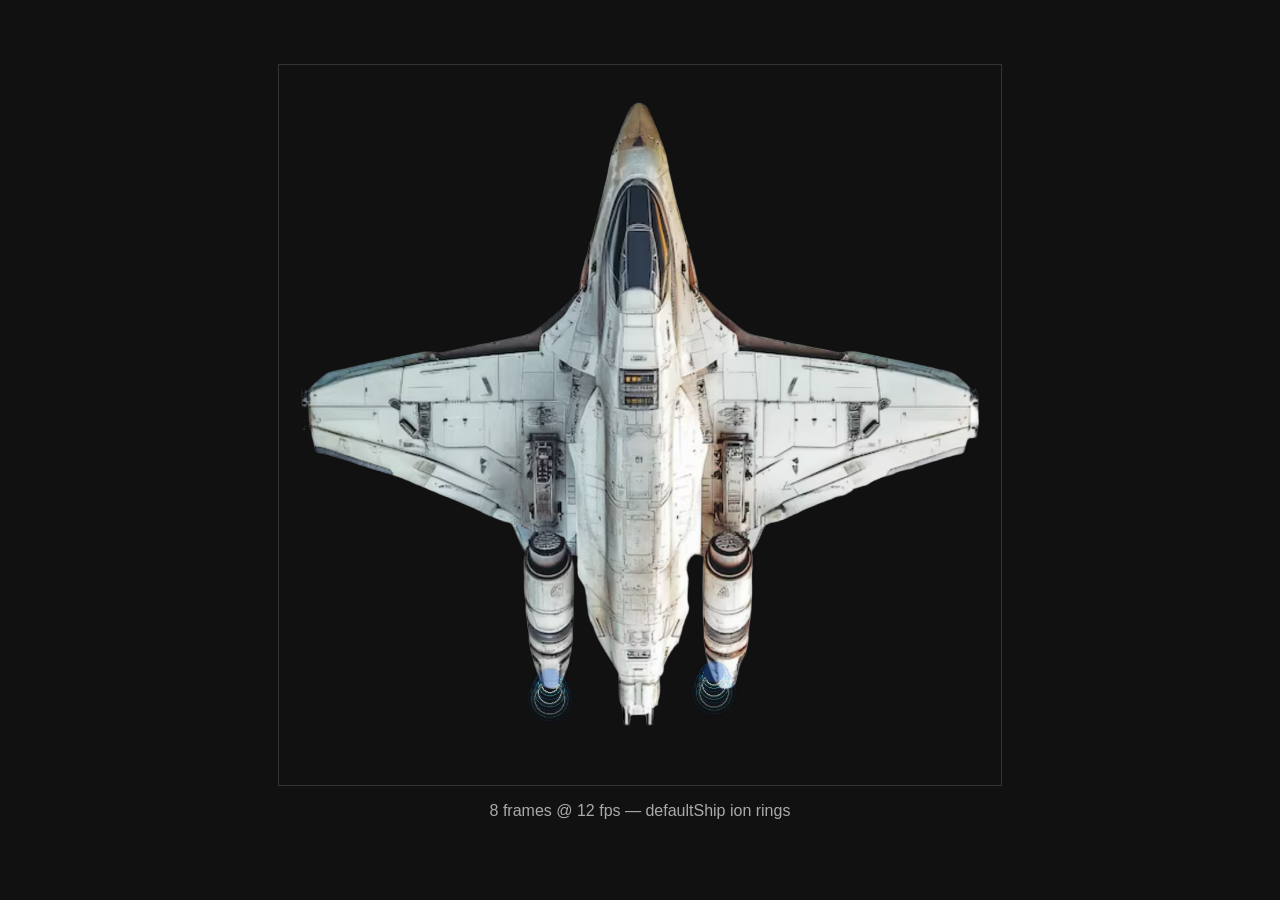
<file: assets/images/ships/Sprites/preview_ion_rings.html>
<!DOCTYPE html>
<html lang="en">
<head>
  <meta charset="utf-8">
  <title>Default Ship — Ion Rings Preview</title>
  <style>
    body {
      margin: 0;
      background: #111;
      display: flex;
      flex-direction: column;
      align-items: center;
      justify-content: center;
      min-height: 100vh;
      color: #aaa;
      font-family: sans-serif;
    }
    canvas {
      image-rendering: auto;
      max-width: 95vw;
      max-height: 80vh;
      border: 1px solid #333;
    }
    p { margin: 1rem; }
  </style>
</head>
<body>
  <canvas id="c"></canvas>
  <p>8 frames @ 12 fps — defaultShip ion rings</p>
  <script>
    const FRAME_W = 1248;
    const FRAME_H = 1246;
    const FRAMES = 8;
    const FPS = 12;

    const img = new Image();
    img.onload = () => {
      const canvas = document.getElementById('c');
      canvas.width = FRAME_W;
      canvas.height = FRAME_H;
      const ctx = canvas.getContext('2d');
      let frame = 0;

      setInterval(() => {
        ctx.clearRect(0, 0, FRAME_W, FRAME_H);
        ctx.drawImage(
          img,
          frame * FRAME_W, 0, FRAME_W, FRAME_H,
          0, 0, FRAME_W, FRAME_H
        );
        frame = (frame + 1) % FRAMES;
      }, 1000 / FPS);
    };
    img.src = 'defaultShip_ion_rings_spritesheet.png';
  </script>
</body>
</html>
</file>
